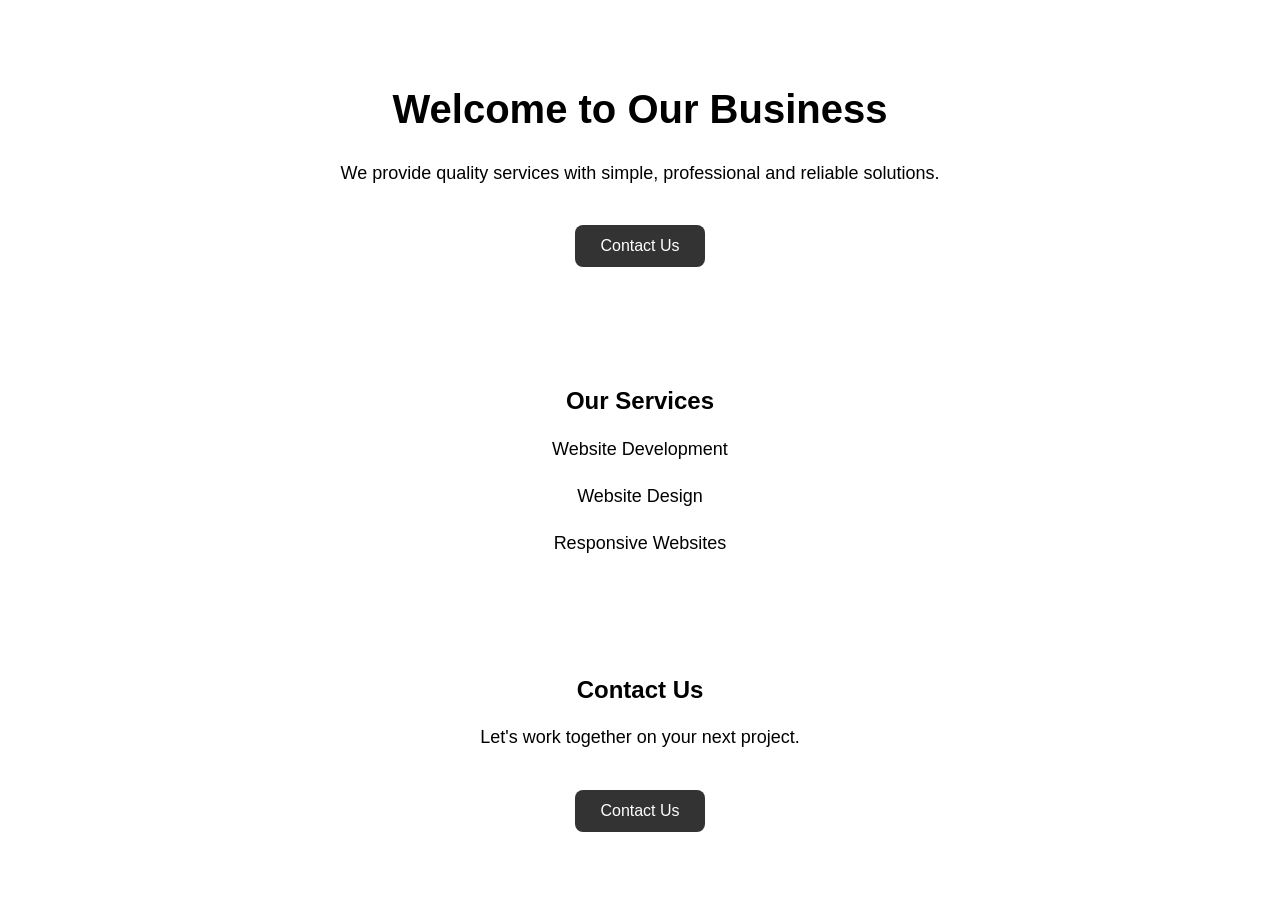
<file: business-website/index.html>
<!DOCTYPE html>
<html>
<head>
    <title>My Business Website</title>

    <style>
        body {
            margin: 0;
            font-family: Arial, sans-serif;
            text-align: center;
        }

        header {
            padding: 60px 20px;
        }

        h1 {
            font-size: 40px;
        }

        p {
            font-size: 18px;
            line-height: 1.6;
        }

        .btn {
            display: inline-block;
            margin-top: 20px;
            padding: 12px 25px;
            background: #333;
            color: white;
            text-decoration: none;
            border-radius: 8px;
        }

        section {
            padding: 40px 20px;
        }
    </style>
</head>

<body>

    <header>
        <h1>Welcome to Our Business</h1>

        <p>
            We provide quality services with simple,
            professional and reliable solutions.
        </p>

        <a href="#contact" class="btn">Contact Us</a>
    </header>

    <section>
        <h2>Our Services</h2>

        <p>Website Development</p>
        <p>Website Design</p>
        <p>Responsive Websites</p>
    </section>

    <section id="contact">
        <h2>Contact Us</h2>

        <p>Let's work together on your next project.</p>

        <a href="mailto:your-email@gmail.com" class="btn">
            Contact Us
        </a>
    </section>

</body>
</html>
</file>
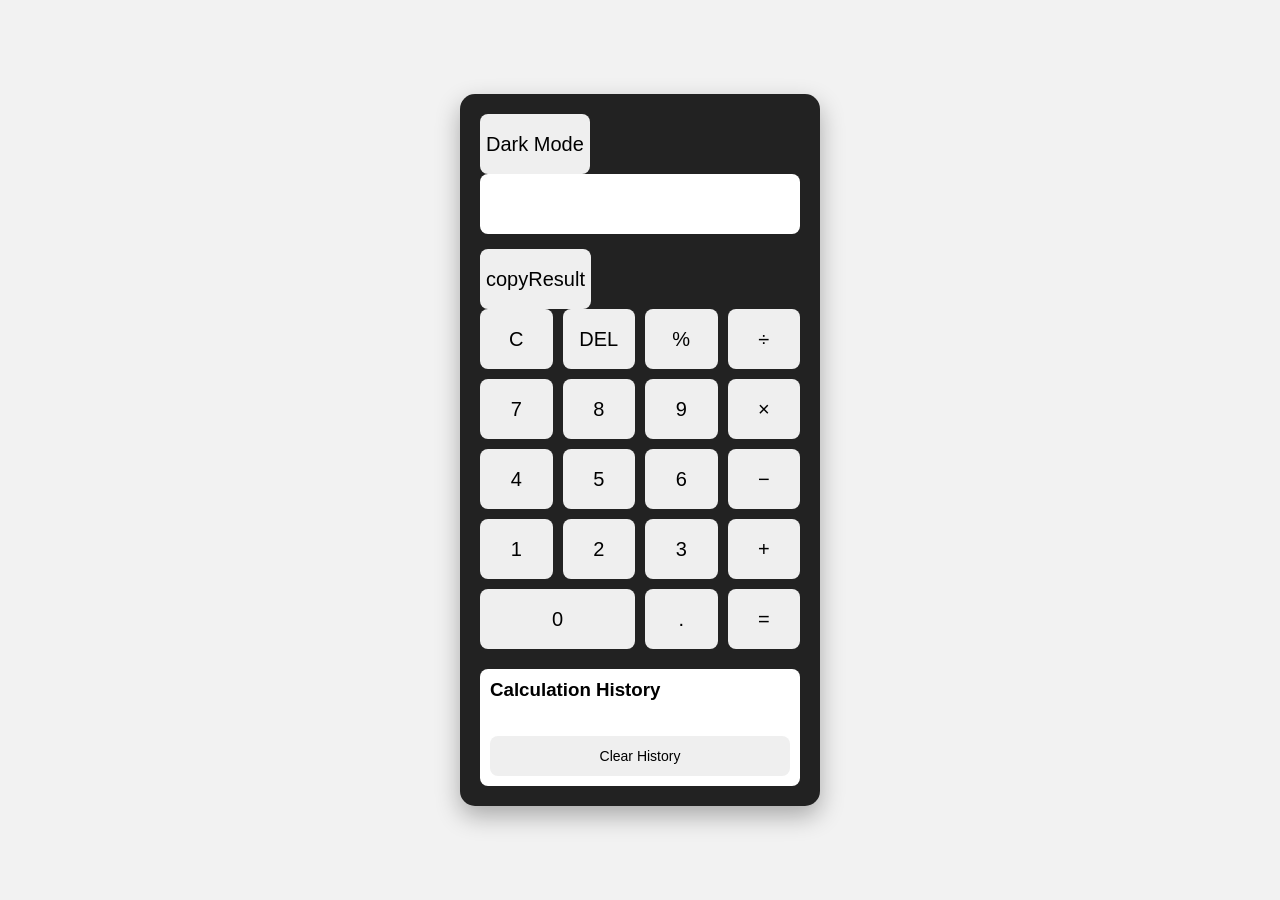
<file: calculator/index.html>
<!DOCTYPE html>
<html lang="en">
<head>
    <meta charset="UTF-8">
    <meta name="viewport" content="width=device-width, initial-scale=1.0">
    <title>Calculator</title>
    <link rel="stylesheet" href="style.css">
</head>
<body>

    <div class="calculator">

        <button id="themebtn"
        onclick="toggleTheme()"> Dark Mode</button>
        <input type="text" id="display" readonly>

        <button onclick="copyResult()">copyResult</button>

        <div class="buttons">
            <button onclick="clearDisplay()">C</button>
            <button onclick="deleteLast()">DEL</button>
            <button onclick="appendValue('%')">%</button>
            <button onclick="appendValue('/')">÷</button>

            <button onclick="appendValue('7')">7</button>
            <button onclick="appendValue('8')">8</button>
            <button onclick="appendValue('9')">9</button>
            <button onclick="appendValue('*')">×</button>

            <button onclick="appendValue('4')">4</button>
            <button onclick="appendValue('5')">5</button>
            <button onclick="appendValue('6')">6</button>
            <button onclick="appendValue('-')">−</button>

            <button onclick="appendValue('1')">1</button>
            <button onclick="appendValue('2')">2</button>
            <button onclick="appendValue('3')">3</button>
            <button onclick="appendValue('+')">+</button>

            <button onclick="appendValue('0')" class="zero">0</button>
            <button onclick="appendValue('.')">.</button>
            <button onclick="calculate()">=</button>
        </div>
        <div class="history">
    <h3>Calculation History</h3>
    <ul id="historyList"></ul>
    <button onclick="clearHistory()">Clear History</button>
</div>
    </div>

    <script src="script.js"></script>
</body>
</html>
</file>
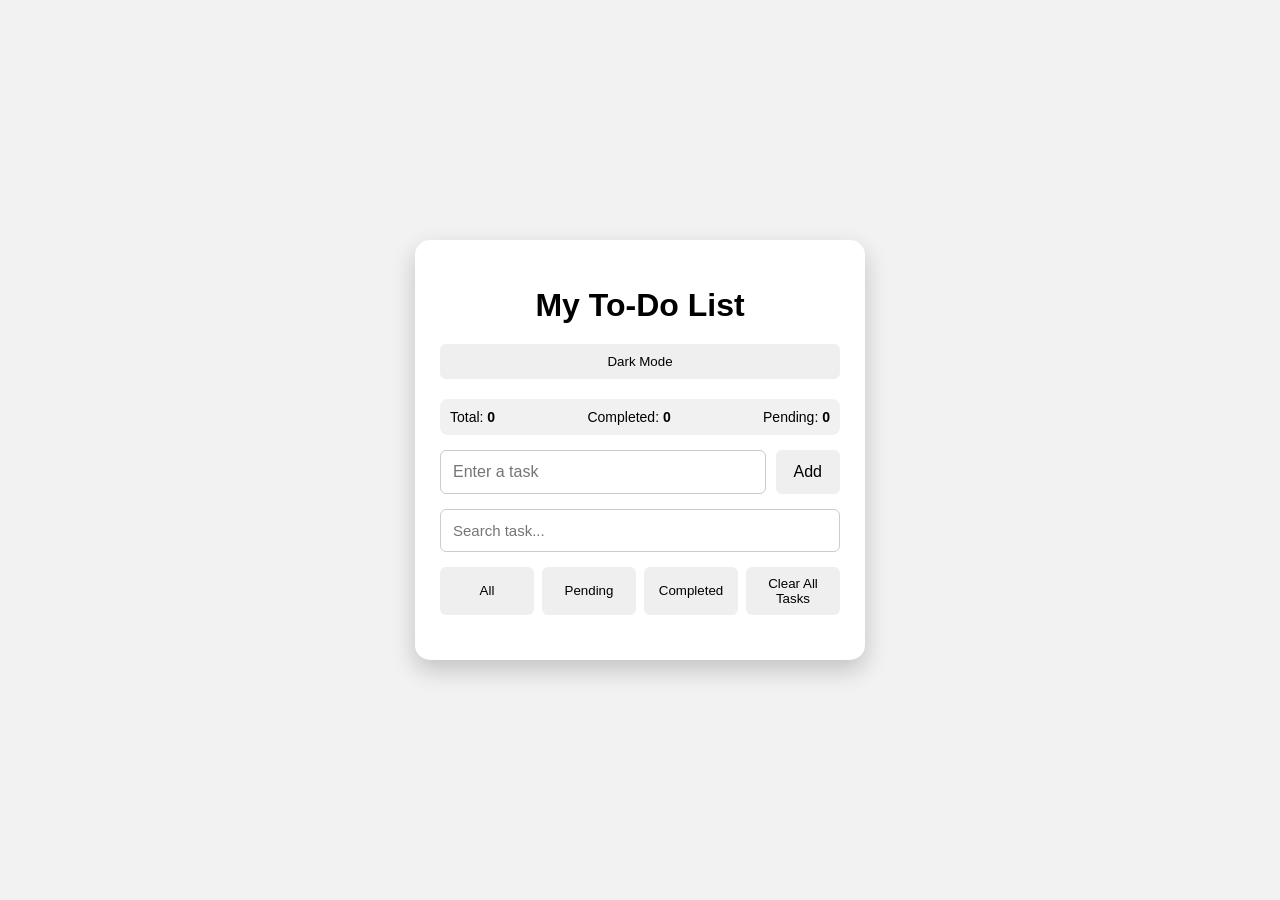
<file: todo/index.html>
<!DOCTYPE html>
<html lang="en">
<head>
    <meta charset="UTF-8">
    <meta name="viewport" content="width=device-width, initial-scale=1.0">
    <title>To-Do List</title>
    <link rel="stylesheet" href="style.css">
</head>
<body>

    <div class="todo-container">
        <h1>My To-Do List</h1>
        <button id="themeBtn"
        onclick="toggleTheme()"> Dark Mode</button>

        <div class="task-counter">
    <span>Total: <b id="totalTasks">0</b></span>
    <span>Completed: <b id="completedTasks">0</b></span>
    <span>Pending: <b id="pendingTasks">0</b></span>
</div>

        <div class="input-box">
            <input type="text" id="taskInput" placeholder="Enter a task">
            <button onclick="addTask()">Add</button>
        </div>
        <div class="search-box">
    <input type="text" id="searchInput" placeholder="Search task..." oninput="searchTasks()">
</div>
<div class="filter-buttons">
    <button onclick="filterTasks('all')">All</button>
    <button onclick="filterTasks('pending')">Pending</button>
    <button onclick="filterTasks('completed')">Completed</button>
    <button onclick="clearAllTasks()">Clear All Tasks</button>
</div>

        <ul id="taskList"></ul>
    </div>

    <script src="script.js"></script>
    
</body>
</html>
</file>
<file: calculator/style.css>
body {
    margin: 0;
    padding: 0;
    font-family: Arial, sans-serif;
    background: #f2f2f2;

    display: flex;
    justify-content: center;
    align-items: center;
    min-height: 100vh;
}

.calculator {
    width: 320px;
    background: #222;
    padding: 20px;
    border-radius: 15px;
    box-shadow: 0 10px 25px rgba(0, 0, 0, 0.3);
}

#display {
    width: 100%;
    height: 60px;
    box-sizing: border-box;
    margin-bottom: 15px;
    font-size: 28px;
    text-align: right;
    padding: 10px;
    border: none;
    border-radius: 8px;
}

.buttons {
    display: grid;
    grid-template-columns: repeat(4, 1fr);
    gap: 10px;
}

button {
    height: 60px;
    font-size: 20px;
    border: none;
    border-radius: 8px;
    cursor: pointer;
}

button:hover {
    opacity: 0.8;
}

.zero {
    grid-column: span 2;
}
#themeBtn {
    width: 100%;
    height: 40px;
    margin-bottom: 15px;
    font-size: 14px;
}
.light-mode {
    background: white;
}
.light-mode .calculator {
    background: #e5e5e5;
}
.history {
    margin-top: 20px;
    background: white;
    padding: 10px;
    border-radius: 8px;
}

.history h3 {
    margin-top: 0;
}

#historyList {
    padding-left: 20px;
    max-height: 120px;
    overflow-y: auto;
}

.history button {
    width: 100%;
    height: 40px;
    font-size: 14px;
}
@media (max-width: 500px) {
    .calculator {
        width: 90%;
        padding: 15px;
    }
    button {
        height: 55px;
        font-size: 18px;
    }
    #display {
        font-size: 24px;
    }
}
</file>
<file: todo/style.css>
body {
    margin: 0;
    padding: 0;
    font-family: Arial, sans-serif;
    background: #f2f2f2;

    display: flex;
    justify-content: center;
    align-items: center;
    min-height: 100vh;
}

.todo-container {
    width: 400px;
    background: white;
    padding: 25px;
    border-radius: 15px;
    box-shadow: 0 10px 25px rgba(0, 0, 0, 0.2);
}

h1 {
    text-align: center;
    margin-bottom: 20px;
}

.input-box {
    display: flex;
    gap: 10px;
}

#taskInput {
    flex: 1;
    padding: 12px;
    font-size: 16px;
    border: 1px solid #ccc;
    border-radius: 6px;
}

.input-box button {
    padding: 12px 18px;
    border: none;
    border-radius: 6px;
    cursor: pointer;
    font-size: 16px;
}

#taskList {
    list-style: none;
    padding: 0;
    margin-top: 20px;
}

#taskList li {
    padding: 12px;
    margin-bottom: 10px;
    background: #f1f1f1;
    border-radius: 6px;
}
#themeBtn {
    display: block;
    margin: 0 auto 20px;
    padding: 10px 15px;
    border: none;
    border-radius: 6px;
    cursor: pointer;
}

.dark-mode {
    background: #222;
    color: white;
}

.dark-mode .todo-container {
    background: #333;
}

.dark-mode #taskInput {
    background: #444;
    color: white;
    border-color: #666;
}

.dark-mode #taskList li {
    background: #444;
}
.task-counter {
    display: flex;
    justify-content: space-between;
    margin: 15px 0;
    padding: 10px;
    background: #f1f1f1;
    border-radius: 8px;
    font-size: 14px;
}

.task-counter span {
    text-align: center;
}

.dark-mode .task-counter {
    background: #444;
}
/* Professional UI */

.search-box {
    margin-top: 15px;
}

.search-box input {
    width: 100%;
    box-sizing: border-box;
    padding: 12px;
    font-size: 15px;
    border: 1px solid #ccc;
    border-radius: 6px;
}

.filter-buttons {
    display: flex;
    gap: 8px;
    margin: 15px 0;
    flex-wrap: wrap;
}

.filter-buttons button {
    flex: 1;
    padding: 9px;
    border: none;
    border-radius: 6px;
    cursor: pointer;
}

#taskList li button {
    transition: 0.2s;
}

#taskList li button:hover,
.filter-buttons button:hover,
.input-box button:hover,
#themeBtn:hover {
    transform: translateY(-2px);
    opacity: 0.85;
}

.todo-container > button:last-of-type {
    width: 100%;
    padding: 10px;
    border: none;
    border-radius: 6px;
    cursor: pointer;
    margin-top: 5px;
}

/* Mobile Responsive */

@media (max-width: 500px) {
    .todo-container {
        width: 90%;
        padding: 20px;
    }

    .input-box {
        flex-direction: column;
    }

    .input-box button {
        width: 100%;
    }

    #taskList li {
        flex-wrap: wrap;
    }

    #taskList li span {
        width: 100%;
        flex-basis: 100%;
    }

    #taskList li button {
        flex: 1;
    }

    .task-counter {
        gap: 8px;
        flex-wrap: wrap;
    }
}
/* Task Action Buttons */

#taskList li {
    display: flex;
    align-items: center;
    gap: 8px;
    flex-wrap: wrap;
}

#taskList li span {
    flex: 1;
    font-size: 15px;
}

#taskList li button {
    padding: 7px 10px;
    border: none;
    border-radius: 6px;
    cursor: pointer;
    font-size: 13px;
}

.completed {
    text-decoration: line-through;
    opacity: 0.6;
}
</file>
